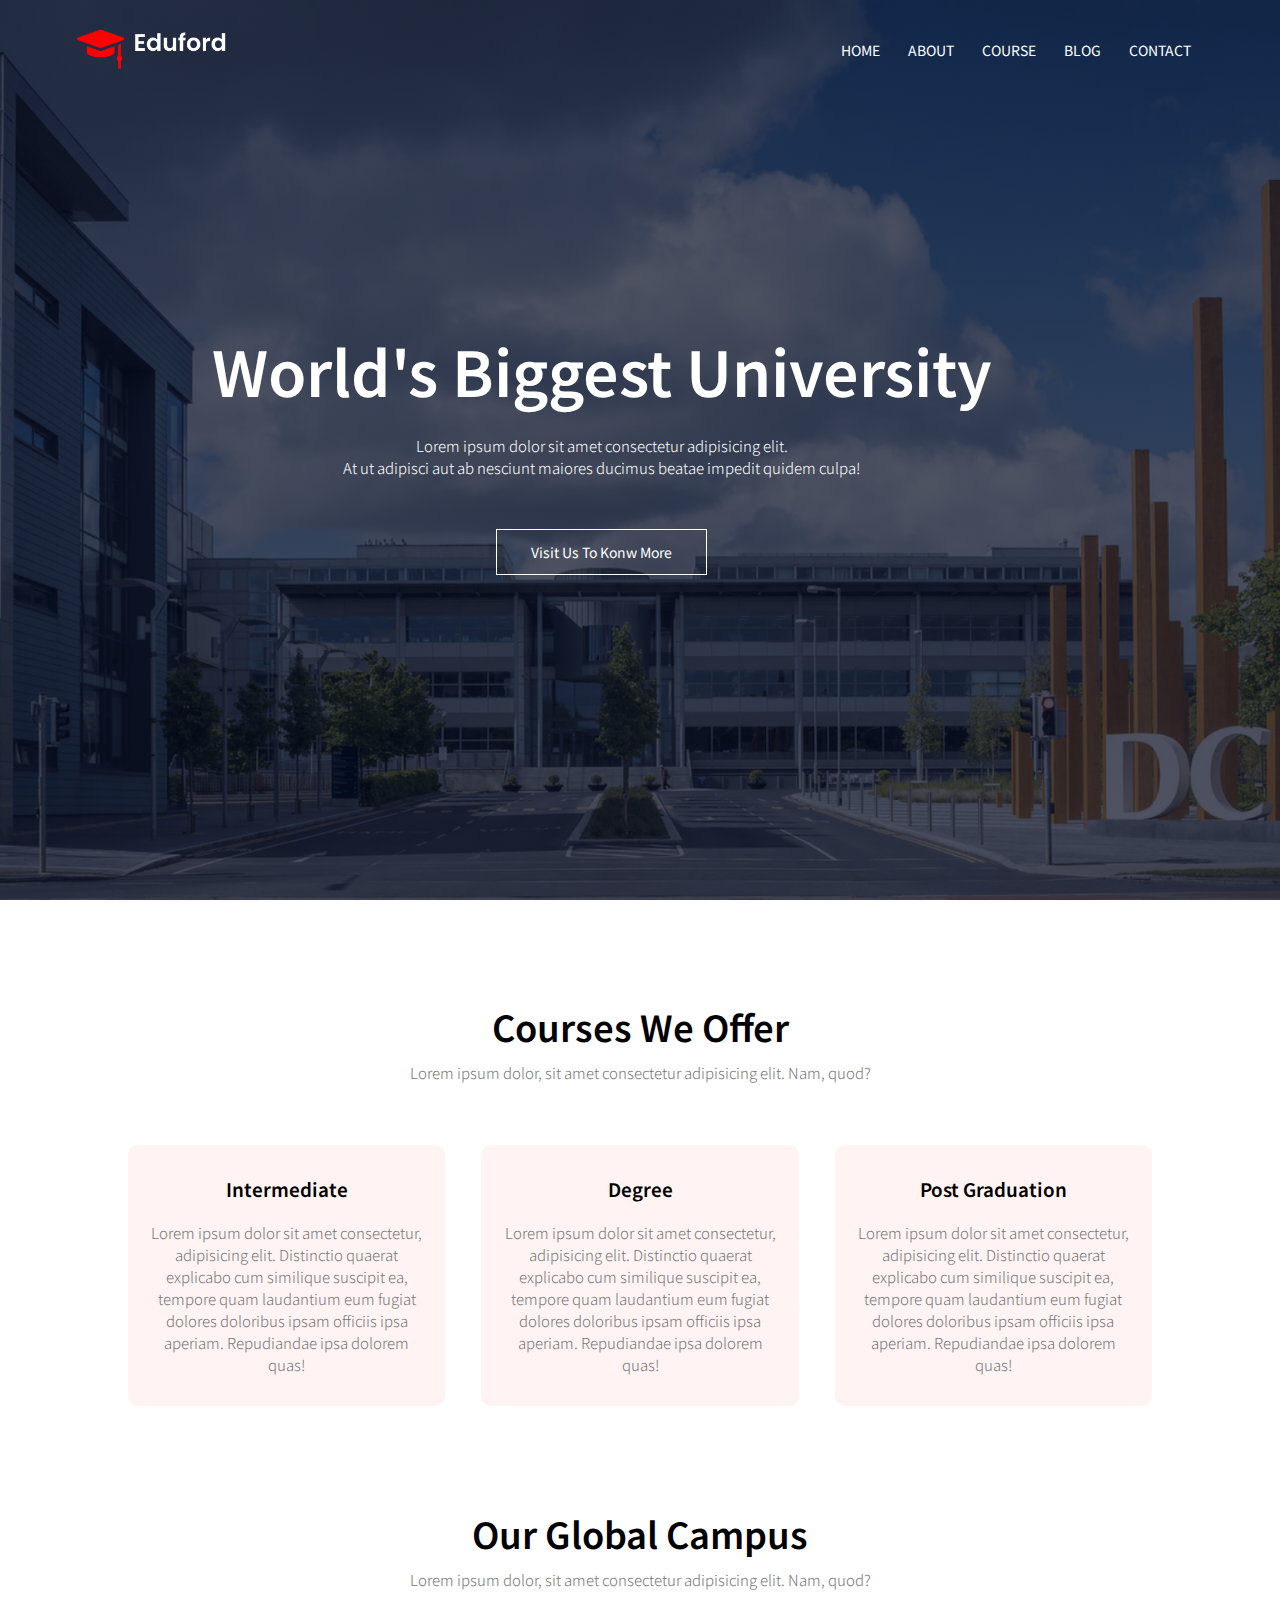
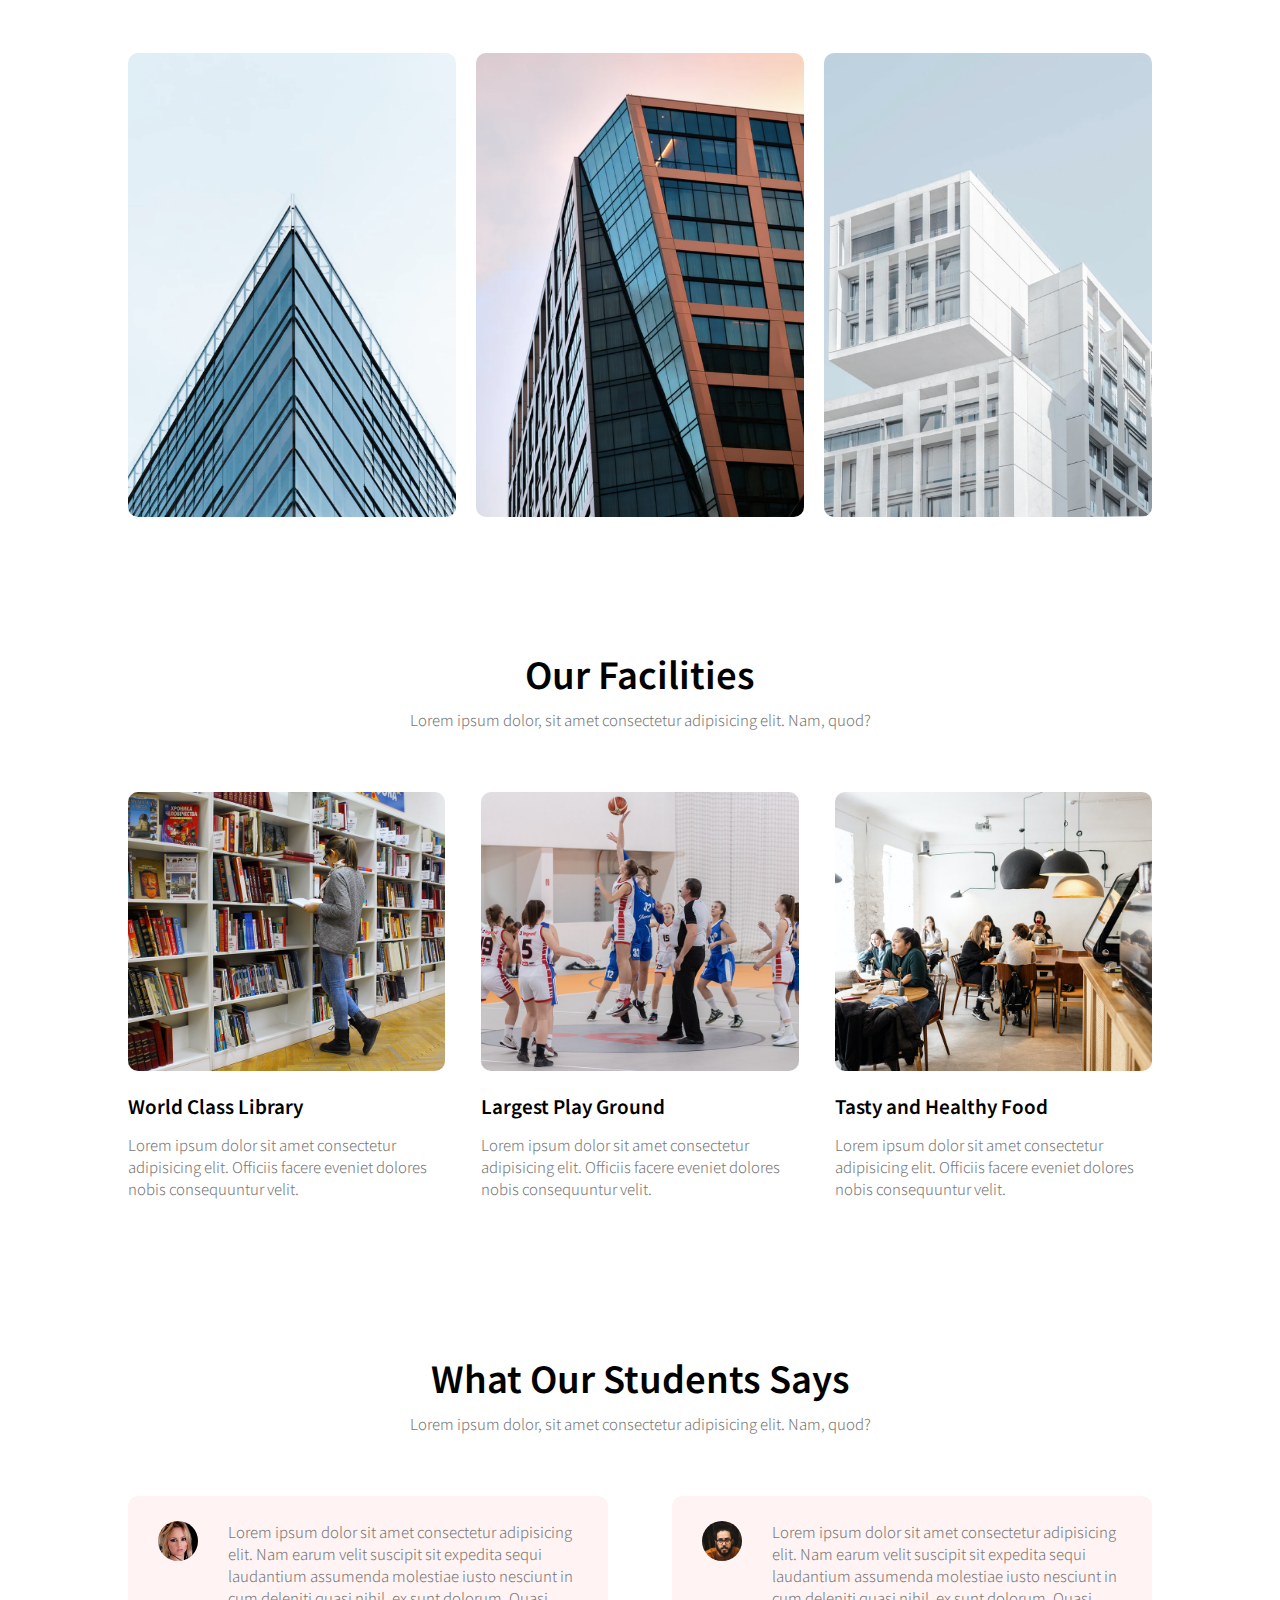
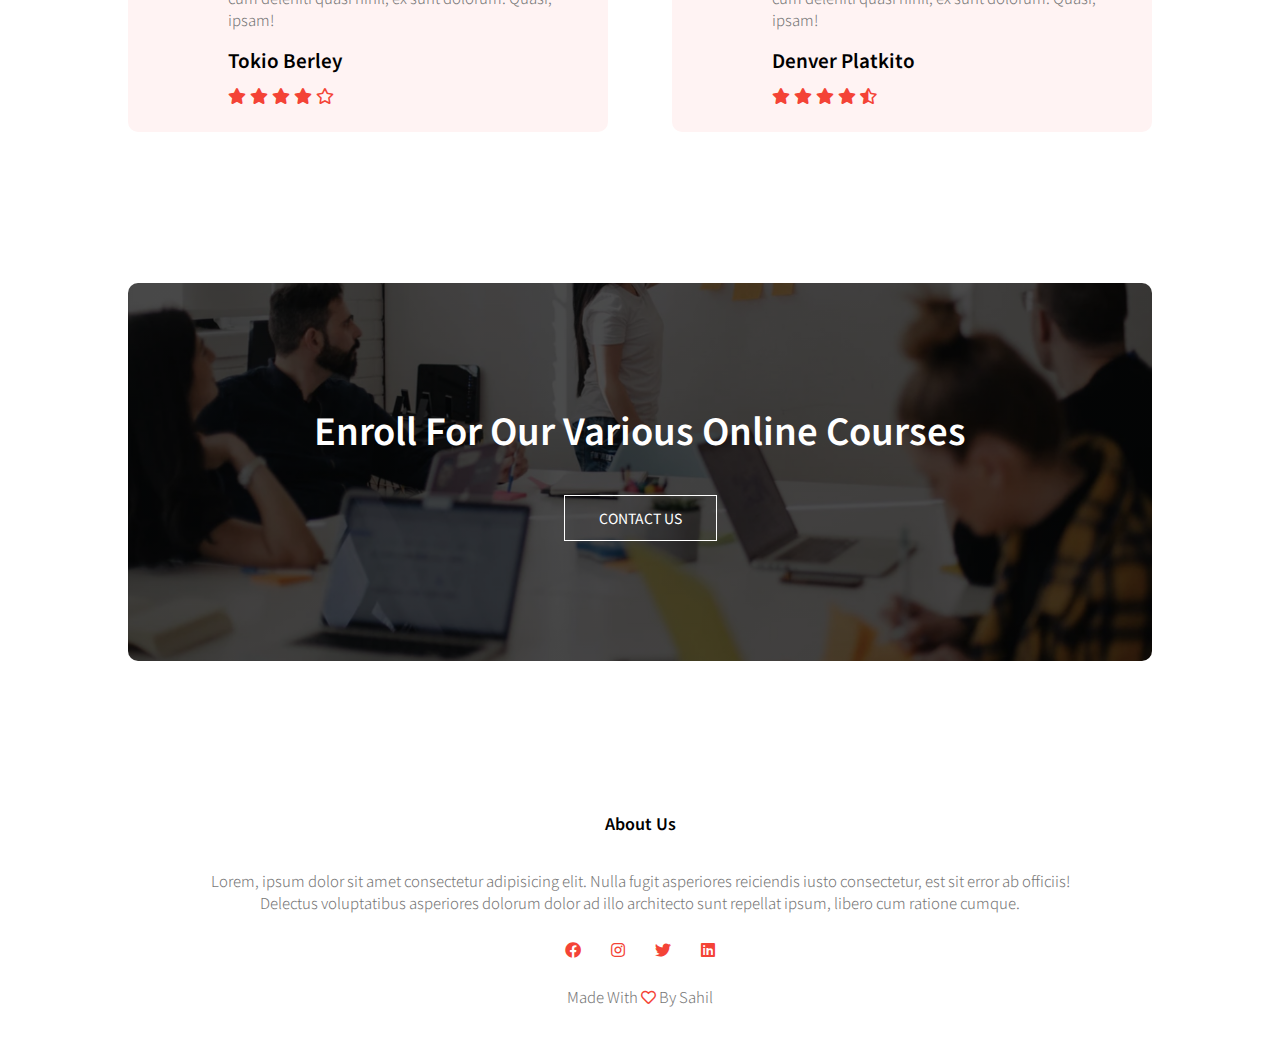
<file: index.html>
<!DOCTYPE html>
<html lang="en">

<head>
    <meta charset="UTF-8">
    <meta http-equiv="X-UA-Compatible" content="IE=edge">
    <meta name="viewport" content="width=device-width, initial-scale=1.0">
    <title>University Website Design</title>
    <link rel="stylesheet" href="style.css">
    <link rel="preconnect" href="https://fonts.gstatic.com">
    <link href="https://fonts.googleapis.com/css2?family=Noto+Sans+JP:wght@300;400;500&display=swap" rel="stylesheet">
    <link rel="stylesheet" href="https://cdnjs.cloudflare.com/ajax/libs/font-awesome/5.15.3/css/all.min.css">
</head>

<body>
    <section class="header">
        <nav>
            <a href="index.html"><img src="images/logo.png"></a>
            <div class="nav-links" id="navlinks">
                <i class="far fa-times-circle" onclick="hidemenu()"></i>
                <ul>
                    <li><a href="index.html">HOME</a></li>
                    <li><a href="about.html">ABOUT</a></li>
                    <li><a href="course.html">COURSE</a></li>
                    <li><a href="blog.html">BLOG</a></li>
                    <li><a href="contact.html">CONTACT</a></li>
                </ul>
            </div>
            <i class="fas fa-bars" onclick="showmenu()"></i>
        </nav>

        <div class="text-box">
            <h1>World's Biggest University</h1>
            <p>Lorem ipsum dolor sit amet consectetur adipisicing elit. <br> At ut adipisci aut ab nesciunt maiores
                ducimus beatae impedit quidem culpa!</p>
            <a href="" class="hero-btn">Visit Us To Konw More</a>
        </div>
    </section>
    <!-- -----Coursse------ -->
    <section class="courses">
        <h1>Courses We Offer</h1>
        <p>Lorem ipsum dolor, sit amet consectetur adipisicing elit. Nam, quod?</p>
        <div class="row">
            <div class="course-col">
                <h3>Intermediate</h3>
                <p>Lorem ipsum dolor sit amet consectetur, adipisicing elit. Distinctio quaerat explicabo cum similique
                    suscipit ea, tempore quam laudantium eum fugiat dolores doloribus ipsam officiis ipsa aperiam.
                    Repudiandae ipsa dolorem quas!</p>
            </div>
            <div class="course-col">
                <h3>Degree</h3>
                <p>Lorem ipsum dolor sit amet consectetur, adipisicing elit. Distinctio quaerat explicabo cum similique
                    suscipit ea, tempore quam laudantium eum fugiat dolores doloribus ipsam officiis ipsa aperiam.
                    Repudiandae ipsa dolorem quas!</p>
            </div>
            <div class="course-col">
                <h3>Post Graduation</h3>
                <p>Lorem ipsum dolor sit amet consectetur, adipisicing elit. Distinctio quaerat explicabo cum similique
                    suscipit ea, tempore quam laudantium eum fugiat dolores doloribus ipsam officiis ipsa aperiam.
                    Repudiandae ipsa dolorem quas!</p>
            </div>
        </div>
    </section>

    <!-- ----Campus------- -->
    <section class="campus">
        <h1>Our Global Campus</h1>
        <p>Lorem ipsum dolor, sit amet consectetur adipisicing elit. Nam, quod?</p>
        <div class="row">
            <div class="campus-col">
                <img src="images/london.png">
                <div class="layer">
                    <h3>LONDON</h3>
                </div>
            </div>
            <div class="campus-col">
                <img src="images/newyork.png">
                <div class="layer">
                    <h3>NEWYORK</h3>
                </div>
            </div>
            <div class="campus-col">
                <img src="images/washington.png">
                <div class="layer">
                    <h3>WASHINGTON</h3>
                </div>
            </div>
        </div>
    </section>

    <!-- ------facilities----- -->
    <section class="facilities">
        <h1>Our Facilities</h1>
        <p>Lorem ipsum dolor, sit amet consectetur adipisicing elit. Nam, quod?</p>
        <div class="row">
            <div class="facilities-col">
                <img src="images/library.png" alt="">
                <h3>World Class Library</h3>
                <p>Lorem ipsum dolor sit amet consectetur adipisicing elit. Officiis facere eveniet dolores nobis
                    consequuntur velit.</p>
            </div>
            <div class="facilities-col">
                <img src="images/basketball.png" alt="">
                <h3>Largest Play Ground</h3>
                <p>Lorem ipsum dolor sit amet consectetur adipisicing elit. Officiis facere eveniet dolores nobis
                    consequuntur velit.</p>
            </div>
            <div class="facilities-col">
                <img src="images/cafeteria.png" alt="">
                <h3>Tasty and Healthy Food</h3>
                <p>Lorem ipsum dolor sit amet consectetur adipisicing elit. Officiis facere eveniet dolores nobis
                    consequuntur velit.</p>
            </div>
        </div>
    </section>

    <!-- ----testimonials---- -->
    <section class="testimonials">
        <h1>What Our Students Says</h1>
        <p>Lorem ipsum dolor, sit amet consectetur adipisicing elit. Nam, quod?</p>
        <div class="row">
            <div class="testimonial-col">
                <img src="images/user1.jpg">
                <div>
                    <p>Lorem ipsum dolor sit amet consectetur adipisicing elit. Nam earum velit suscipit sit expedita
                        sequi laudantium assumenda molestiae iusto nesciunt in cum deleniti quasi nihil, ex sunt
                        dolorum. Quasi, ipsam!</p>
                    <h3>Tokio Berley</h3>
                    <i class="fas fa-star"></i>
                    <i class="fas fa-star"></i>
                    <i class="fas fa-star"></i>
                    <i class="fas fa-star"></i>
                    <i class="far fa-star"></i>
                </div>
            </div>
            <div class="testimonial-col">
                <img src="images/user2.jpg">
                <div>
                    <p>Lorem ipsum dolor sit amet consectetur adipisicing elit. Nam earum velit suscipit sit expedita
                        sequi laudantium assumenda molestiae iusto nesciunt in cum deleniti quasi nihil, ex sunt
                        dolorum. Quasi, ipsam!</p>
                    <h3>Denver Platkito</h3>
                    <i class="fas fa-star"></i>
                    <i class="fas fa-star"></i>
                    <i class="fas fa-star"></i>
                    <i class="fas fa-star"></i>
                    <i class="fas fa-star-half-alt"></i>
                </div>
            </div>
        </div>
    </section>

    <!-- -----Call To Action------ -->

    <section class="cta">
        <h1>Enroll For Our Various Online Courses</h1>
        <a href="" class="hero-btn">CONTACT US</a>
    </section>

    <!-- -----Footer----- -->

    <section class="footer">
        <h4>About Us</h4>
        <p>Lorem, ipsum dolor sit amet consectetur adipisicing elit. Nulla fugit asperiores reiciendis iusto
            consectetur, est sit error ab officiis! <br> Delectus voluptatibus asperiores dolorum dolor ad illo
            architecto sunt repellat ipsum, libero cum ratione cumque.</p>
        <div class="icons">
            <i class="fab fa-facebook"></i>
            <i class="fab fa-instagram"></i>
            <i class="fab fa-twitter"></i>
            <i class="fab fa-linkedin"></i>
        </div>
        <p>Made With  <i class="far fa-heart"></i>  By Sahil</p>

    </section>










    <!-- ----- Java Script------ -->
    <script>
        var navlinks = document.getElementById("navlinks");
        function showmenu() {
            navlinks.style.right = "0"
        }
        function hidemenu() {
            navlinks.style.right = "-400px"
        }

    </script>
</body>

</html>
</file>
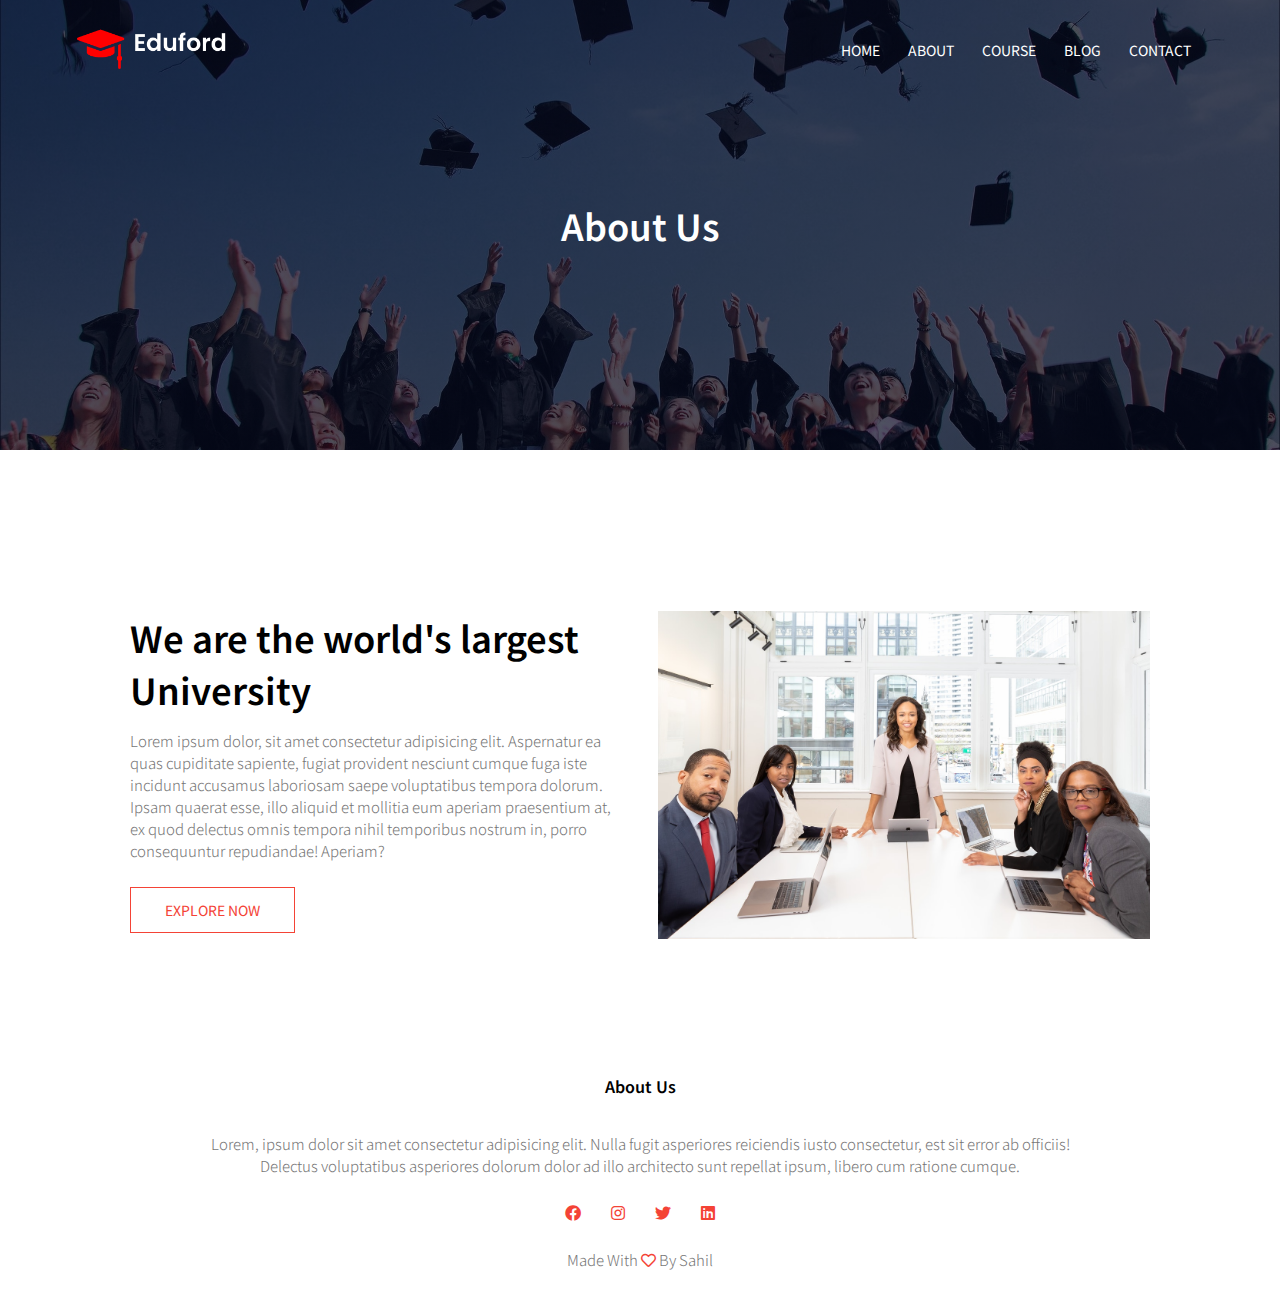
<file: about.html>
<!DOCTYPE html>
<html lang="en">

<head>
    <meta charset="UTF-8">
    <meta http-equiv="X-UA-Compatible" content="IE=edge">
    <meta name="viewport" content="width=device-width, initial-scale=1.0">
    <title>University Website Design</title>
    <link rel="stylesheet" href="style.css">
    <link rel="preconnect" href="https://fonts.gstatic.com">
    <link href="https://fonts.googleapis.com/css2?family=Noto+Sans+JP:wght@300;400;500&display=swap" rel="stylesheet">
    <link rel="stylesheet" href="https://cdnjs.cloudflare.com/ajax/libs/font-awesome/5.15.3/css/all.min.css">
</head>

<body>
    <section class="sub-header">
        <nav>
            <a href="index.html"><img src="images/logo.png"></a>
            <div class="nav-links" id="navlinks">
                <i class="far fa-times-circle" onclick="hidemenu()"></i>
                <ul>
                    <li><a href="index.html">HOME</a></li>
                    <li><a href="about.html">ABOUT</a></li>
                    <li><a href="course.html">COURSE</a></li>
                    <li><a href="blog.html">BLOG</a></li>
                    <li><a href="contact.html">CONTACT</a></li>
                </ul>
            </div>
            <i class="fas fa-bars" onclick="showmenu()"></i>
        </nav>
        <h1>About Us</h1>
       
    </section>
    <!-- ------about us content------ -->

    <section class="about-us">
        <div class="row">
            <div class="about-col">
                <h1>We are the world's largest University</h1>
                <p>Lorem ipsum dolor, sit amet consectetur adipisicing elit. Aspernatur ea quas cupiditate sapiente, fugiat provident nesciunt cumque fuga iste incidunt accusamus laboriosam saepe voluptatibus tempora dolorum. Ipsam quaerat esse, illo aliquid et mollitia eum aperiam praesentium at, ex quod delectus omnis tempora nihil temporibus nostrum in, porro consequuntur repudiandae! Aperiam?</p>
                <a href="" class="hero-btn red-btn">EXPLORE NOW</a>
            </div>
            <div class="about-col">
                <img src="images/about.jpg">
            </div>
        </div>



    </section>


    <!-- -----Footer----- -->

    <section class="footer">
        <h4>About Us</h4>
        <p>Lorem, ipsum dolor sit amet consectetur adipisicing elit. Nulla fugit asperiores reiciendis iusto
            consectetur, est sit error ab officiis! <br> Delectus voluptatibus asperiores dolorum dolor ad illo
            architecto sunt repellat ipsum, libero cum ratione cumque.</p>
        <div class="icons">
            <i class="fab fa-facebook"></i>
            <i class="fab fa-instagram"></i>
            <i class="fab fa-twitter"></i>
            <i class="fab fa-linkedin"></i>
        </div>
        <p>Made With  <i class="far fa-heart"></i>  By Sahil</p>

    </section>










    <!-- ----- Java Script------ -->
    <script>
        var navlinks = document.getElementById("navlinks");
        function showmenu() {
            navlinks.style.right = "0"
        }
        function hidemenu() {
            navlinks.style.right = "-400px"
        }

    </script>
</body>

</html>
</file>
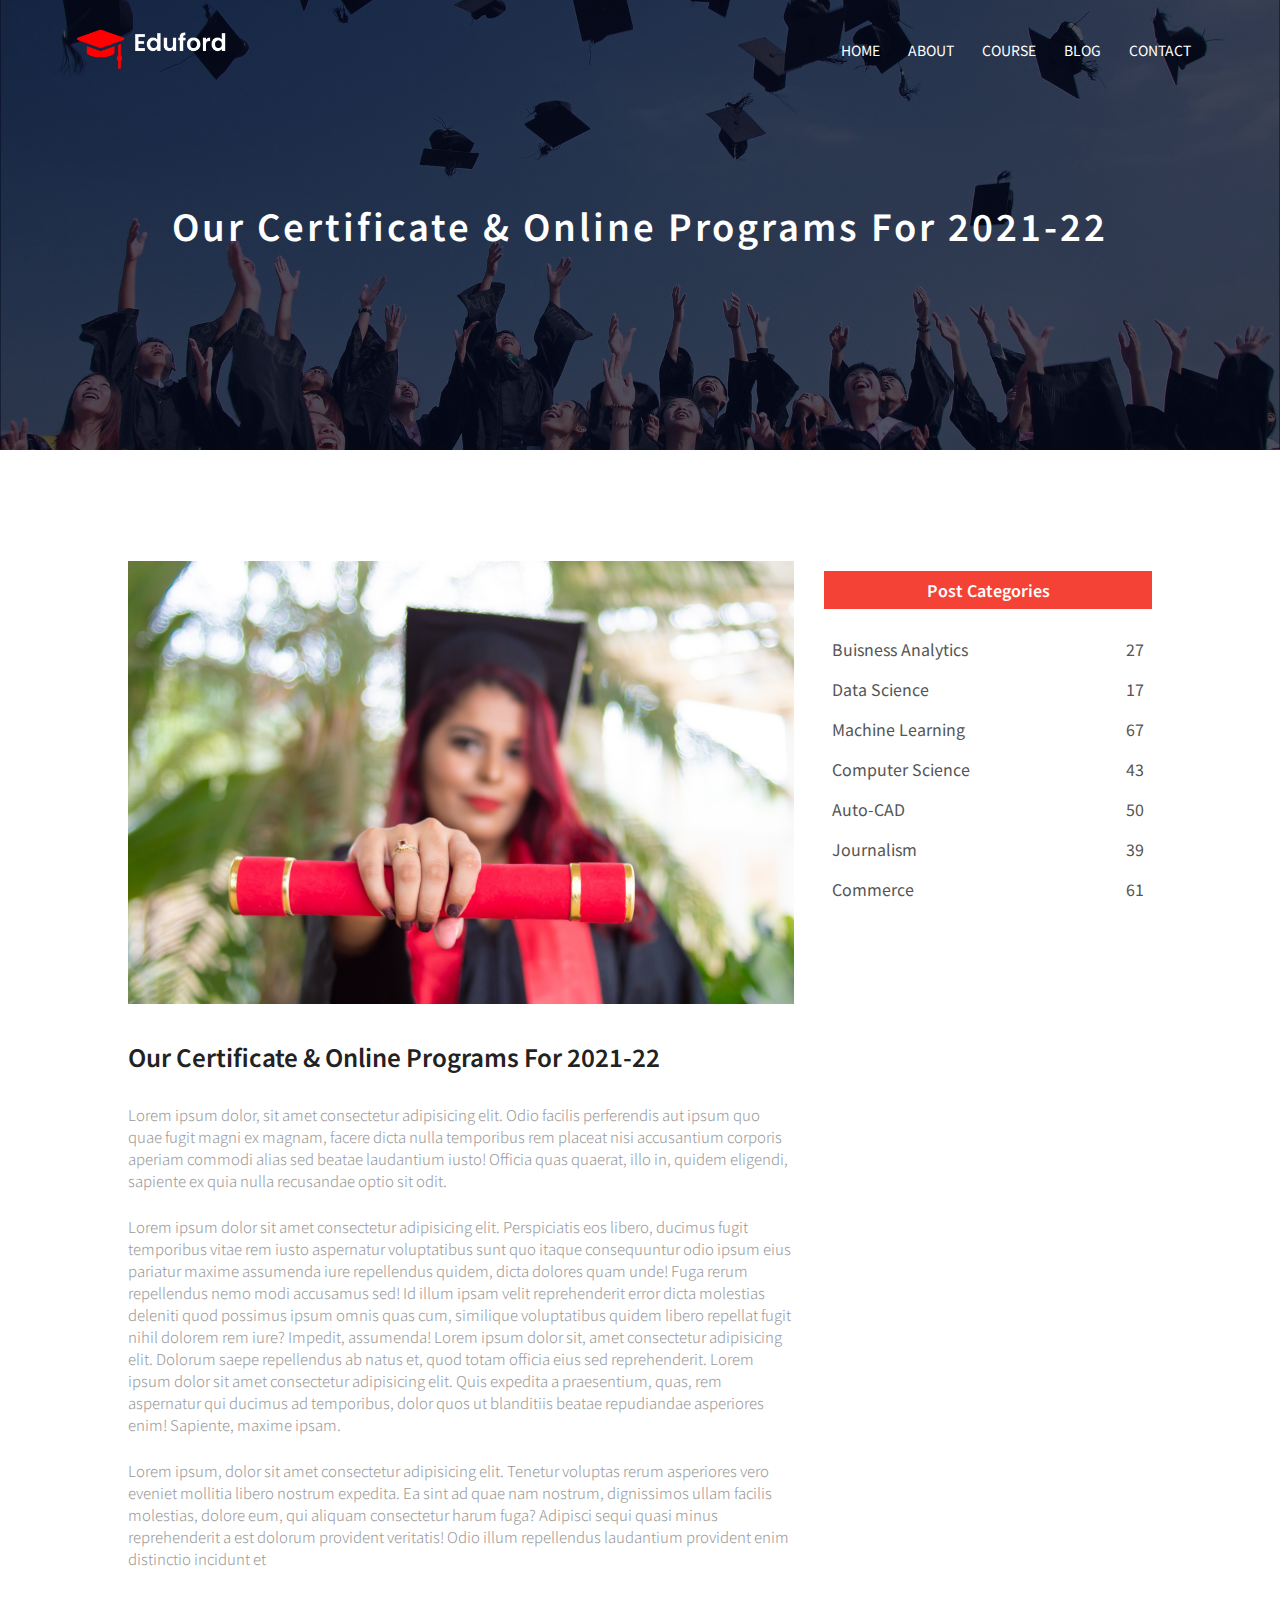
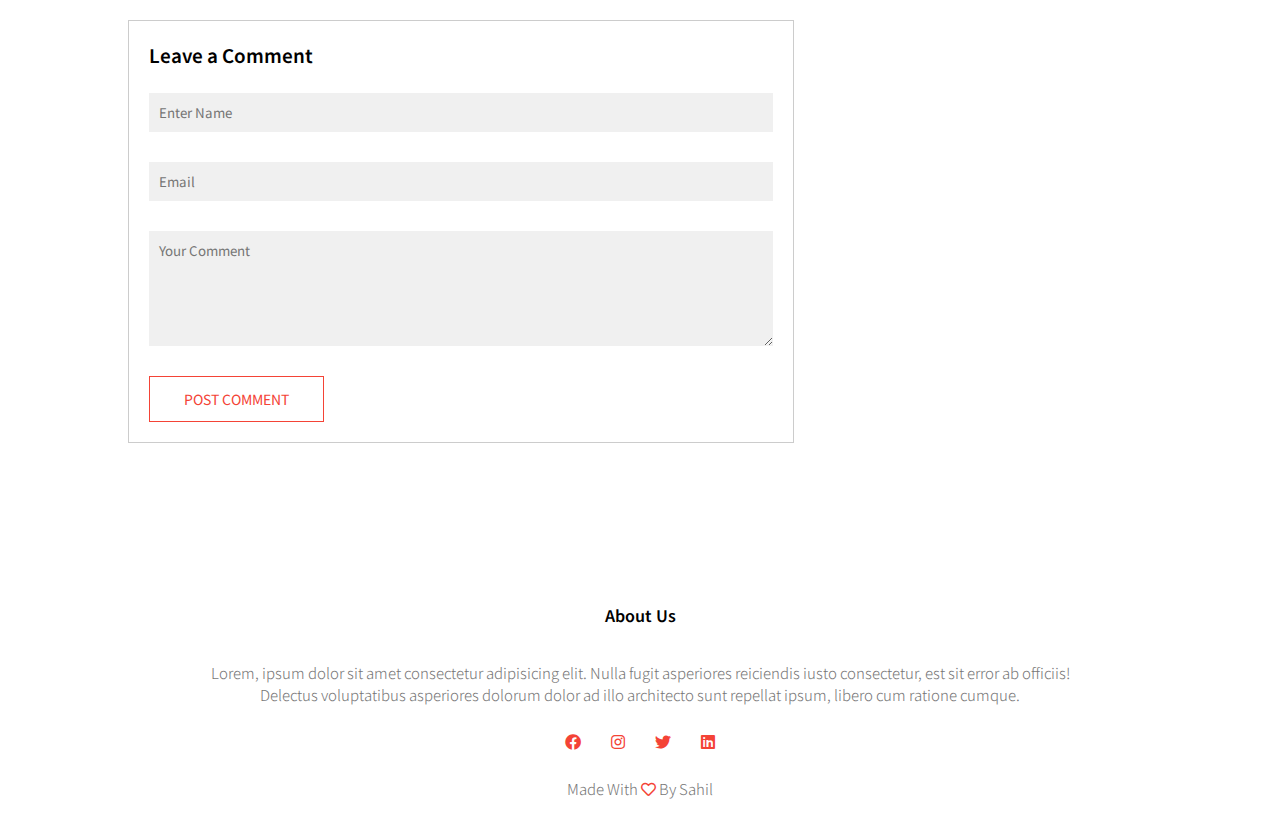
<file: blog.html>
<!DOCTYPE html>
<html lang="en">

<head>
    <meta charset="UTF-8">
    <meta http-equiv="X-UA-Compatible" content="IE=edge">
    <meta name="viewport" content="width=device-width, initial-scale=1.0">
    <title>University Website Design</title>
    <link rel="stylesheet" href="style.css">
    <link rel="preconnect" href="https://fonts.gstatic.com">
    <link href="https://fonts.googleapis.com/css2?family=Noto+Sans+JP:wght@300;400;500&display=swap" rel="stylesheet">
    <link rel="stylesheet" href="https://cdnjs.cloudflare.com/ajax/libs/font-awesome/5.15.3/css/all.min.css">
</head>

<body>
    <section class="sub-header">
        <nav>
            <a href="index.html"><img src="images/logo.png"></a>
            <div class="nav-links" id="navlinks">
                <i class="far fa-times-circle" onclick="hidemenu()"></i>
                <ul>
                    <li><a href="index.html">HOME</a></li>
                    <li><a href="about.html">ABOUT</a></li>
                    <li><a href="course.html">COURSE</a></li>
                    <li><a href="blog.html">BLOG</a></li>
                    <li><a href="contact.html">CONTACT</a></li>
                </ul>
            </div>
            <i class="fas fa-bars" onclick="showmenu()"></i>
        </nav>
        <h1 class="mine">Our Certificate & Online Programs For 2021-22</h1>
    </section>
    
<!-- ----blog page content------ -->
<section class="blog-content">
    <div class="row">
        <div class="blog-left">
            <img src="images/certificate.jpg" alt="">
            <h2>Our Certificate & Online Programs For 2021-22</h2>
            <p>Lorem ipsum dolor, sit amet consectetur adipisicing elit. Odio facilis perferendis aut ipsum quo quae fugit magni ex magnam, facere dicta nulla temporibus rem placeat nisi accusantium corporis aperiam commodi alias sed beatae laudantium iusto! Officia quas quaerat, illo in, quidem eligendi, sapiente ex quia nulla recusandae optio sit odit.</p>
            <br>
            <p>Lorem ipsum dolor sit amet consectetur adipisicing elit. Perspiciatis eos libero, ducimus fugit temporibus vitae rem iusto aspernatur voluptatibus sunt quo itaque consequuntur odio ipsum eius pariatur maxime assumenda iure repellendus quidem, dicta dolores quam unde! Fuga rerum repellendus nemo modi accusamus sed! Id illum ipsam velit reprehenderit error dicta molestias deleniti quod possimus ipsum omnis quas cum, similique voluptatibus quidem libero repellat fugit nihil dolorem rem iure? Impedit, assumenda! Lorem ipsum dolor sit, amet consectetur adipisicing elit. Dolorum saepe repellendus ab natus et, quod totam officia eius sed reprehenderit. Lorem ipsum dolor sit amet consectetur adipisicing elit. Quis expedita a praesentium, quas, rem aspernatur qui ducimus ad temporibus, dolor quos ut blanditiis beatae repudiandae asperiores enim! Sapiente, maxime ipsam.
            </p>
            <br>
            <p>Lorem ipsum, dolor sit amet consectetur adipisicing elit. Tenetur voluptas rerum asperiores vero eveniet mollitia libero nostrum expedita. Ea sint ad quae nam nostrum, dignissimos ullam facilis molestias, dolore eum, qui aliquam consectetur harum fuga? Adipisci sequi quasi minus reprehenderit a est dolorum provident veritatis! Odio illum repellendus laudantium provident enim distinctio incidunt et </p>

            <div class="comment-box">

                <h3>Leave a Comment</h3>
                <form class="comment-form">
                    <input type="text" placeholder="Enter Name">
                    <input type="email" placeholder="Email">
                    <textarea rows="5" placeholder="Your Comment"></textarea>
                    <button type="submit" class="hero-btn red-btn">POST COMMENT</button>
                </form>
            </div>




        </div>
        <div class="blog-right">
            <h3>Post Categories</h3>
            <div>
                <span>Buisness Analytics</span>
                <span>27</span>
            </div>
            <div>
                <span>Data Science</span>
                <span>17</span>
            </div>
            <div>
                <span>Machine Learning</span>
                <span>67</span>
            </div>
            <div>
                <span>Computer Science</span>
                <span>43</span>
            </div>
            <div>
                <span>Auto-CAD</span>
                <span>50</span>
            </div>
            <div>
                <span>Journalism</span>
                <span>39</span>
            </div>
            <div>
                <span>Commerce</span>
                <span>61</span>
            </div>
        </div>
    </div>
</section>


    <!-- -----Footer----- -->

    <section class="footer">
        <h4>About Us</h4>
        <p>Lorem, ipsum dolor sit amet consectetur adipisicing elit. Nulla fugit asperiores reiciendis iusto
            consectetur, est sit error ab officiis! <br> Delectus voluptatibus asperiores dolorum dolor ad illo
            architecto sunt repellat ipsum, libero cum ratione cumque.</p>
        <div class="icons">
            <i class="fab fa-facebook"></i>
            <i class="fab fa-instagram"></i>
            <i class="fab fa-twitter"></i>
            <i class="fab fa-linkedin"></i>
        </div>
        <p>Made With  <i class="far fa-heart"></i>  By Sahil</p>

    </section>










    <!-- ----- Java Script------ -->
    <script>
        var navlinks = document.getElementById("navlinks");
        function showmenu() {
            navlinks.style.right = "0"
        }
        function hidemenu() {
            navlinks.style.right = "-400px"
        }

    </script>
</body>

</html>
</file>
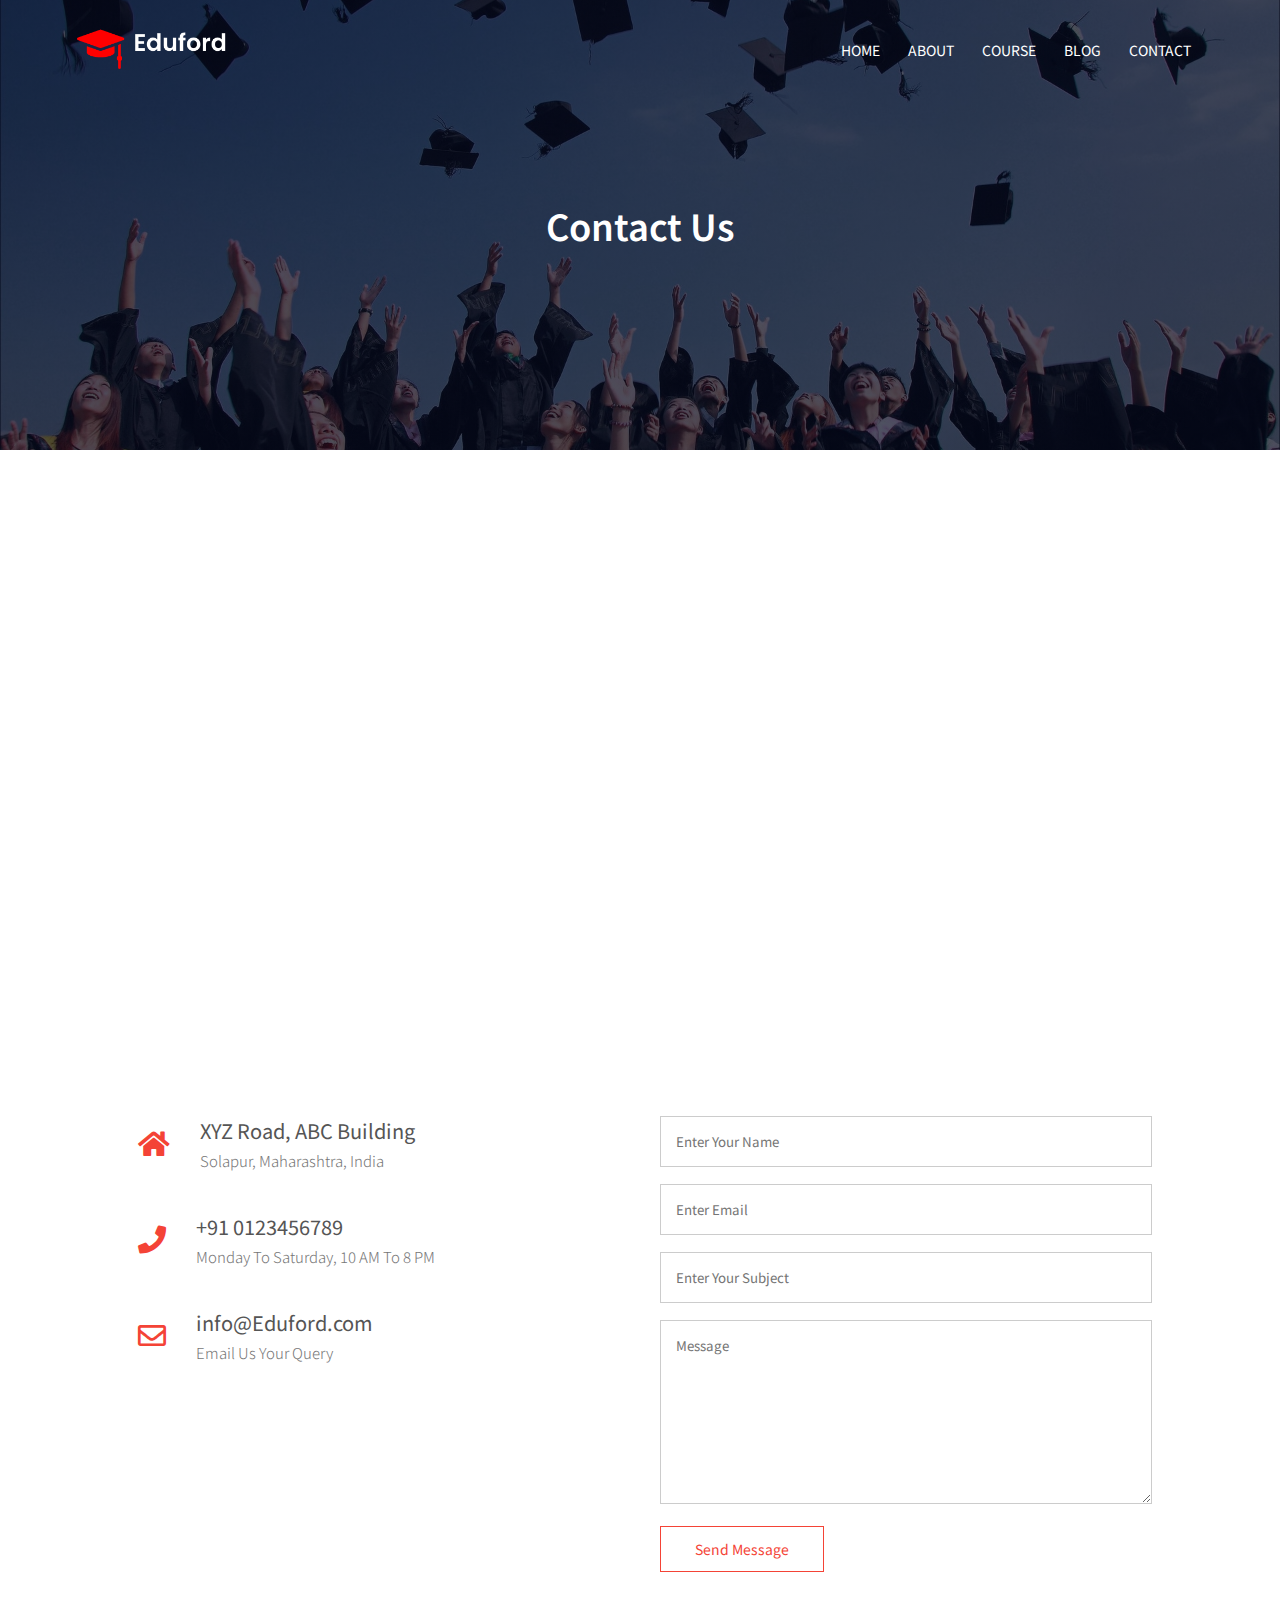
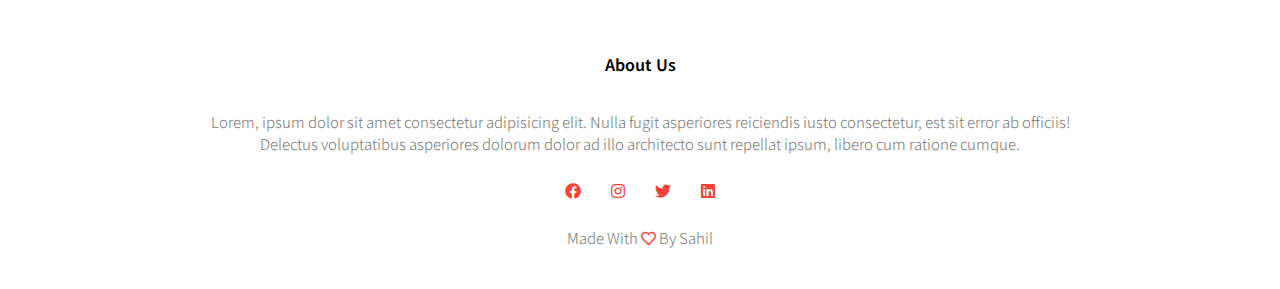
<file: contact.html>
<!DOCTYPE html>
<html lang="en">

<head>
    <meta charset="UTF-8">
    <meta http-equiv="X-UA-Compatible" content="IE=edge">
    <meta name="viewport" content="width=device-width, initial-scale=1.0">
    <title>University Website Design</title>
    <link rel="stylesheet" href="style.css">
    <link rel="preconnect" href="https://fonts.gstatic.com">
    <link href="https://fonts.googleapis.com/css2?family=Noto+Sans+JP:wght@300;400;500&display=swap" rel="stylesheet">
    <link rel="stylesheet" href="https://cdnjs.cloudflare.com/ajax/libs/font-awesome/5.15.3/css/all.min.css">
</head>

<body>
    <section class="sub-header">
        <nav>
            <a href="index.html"><img src="images/logo.png"></a>
            <div class="nav-links" id="navlinks">
                <i class="far fa-times-circle" onclick="hidemenu()"></i>
                <ul>
                    <li><a href="index.html">HOME</a></li>
                    <li><a href="about.html">ABOUT</a></li>
                    <li><a href="course.html">COURSE</a></li>
                    <li><a href="blog.html">BLOG</a></li>
                    <li><a href="contact.html">CONTACT</a></li>
                </ul>
            </div>
            <i class="fas fa-bars" onclick="showmenu()"></i>
        </nav>
        <h1>Contact Us</h1>
       
    </section>
   
    <!-- ----contact us page------- -->
    <section class="location">
        <iframe src="https://www.google.com/maps/embed?pb=!1m18!1m12!1m3!1d121656.25373231898!2d75.84857628465052!3d17.661620501252532!2m3!1f0!2f0!3f0!3m2!1i1024!2i768!4f13.1!3m3!1m2!1s0x3bc5d082b54ac5d5%3A0x3c719de6c83710d0!2sSolapur%2C%20Maharashtra!5e0!3m2!1sen!2sin!4v1622526689108!5m2!1sen!2sin" width="600" height="450" style="border:0;" allowfullscreen="" loading="lazy"></iframe>

    </section>

    <section class="contact-us">
        <div class="row">
            <div class="contact-col">
                <div>
                    <i class="fas fa-home"></i>
                    <span>
                        <h5>XYZ Road, ABC Building</h5>
                        <p>Solapur, Maharashtra, India</p>
                    </span>
                </div>
                <div>
                    <i class="fas fa-phone"></i>
                    <span>
                        <h5>+91 0123456789</h5>
                        <p>Monday To Saturday, 10 AM To 8 PM</p>
                    </span>
                </div>
                <div>
                    <i class="far fa-envelope"></i>
                    <span>
                        <h5>info@Eduford.com</h5>
                        <p>Email Us Your Query</p>
                    </span>
                </div>
            </div>

            <div class="contact-col">
                <form action="form-handler.php" method="POST">
                    <input type="text" name="name" placeholder="Enter Your Name" required>
                    <input type="email" name="email" placeholder="Enter Email" required>
                    <input type="text"  name="subject" placeholder="Enter Your Subject" required>
                    <textarea  rows="8" name="message" placeholder="Message"  required></textarea>
                    <button type="submit" class="hero-btn red-btn">Send Message</button>
                </form>




            </div>
        </div>
    </section>



    <!-- -----Footer----- -->

    <section class="footer">
        <h4>About Us</h4>
        <p>Lorem, ipsum dolor sit amet consectetur adipisicing elit. Nulla fugit asperiores reiciendis iusto
            consectetur, est sit error ab officiis! <br> Delectus voluptatibus asperiores dolorum dolor ad illo
            architecto sunt repellat ipsum, libero cum ratione cumque.</p>
        <div class="icons">
            <i class="fab fa-facebook"></i>
            <i class="fab fa-instagram"></i>
            <i class="fab fa-twitter"></i>
            <i class="fab fa-linkedin"></i>
        </div>
        <p>Made With  <i class="far fa-heart"></i>  By Sahil</p>

    </section>










    <!-- ----- Java Script------ -->
    <script>
        var navlinks = document.getElementById("navlinks");
        function showmenu() {
            navlinks.style.right = "0"
        }
        function hidemenu() {
            navlinks.style.right = "-400px"
        }

    </script>
</body>

</html>
</file>
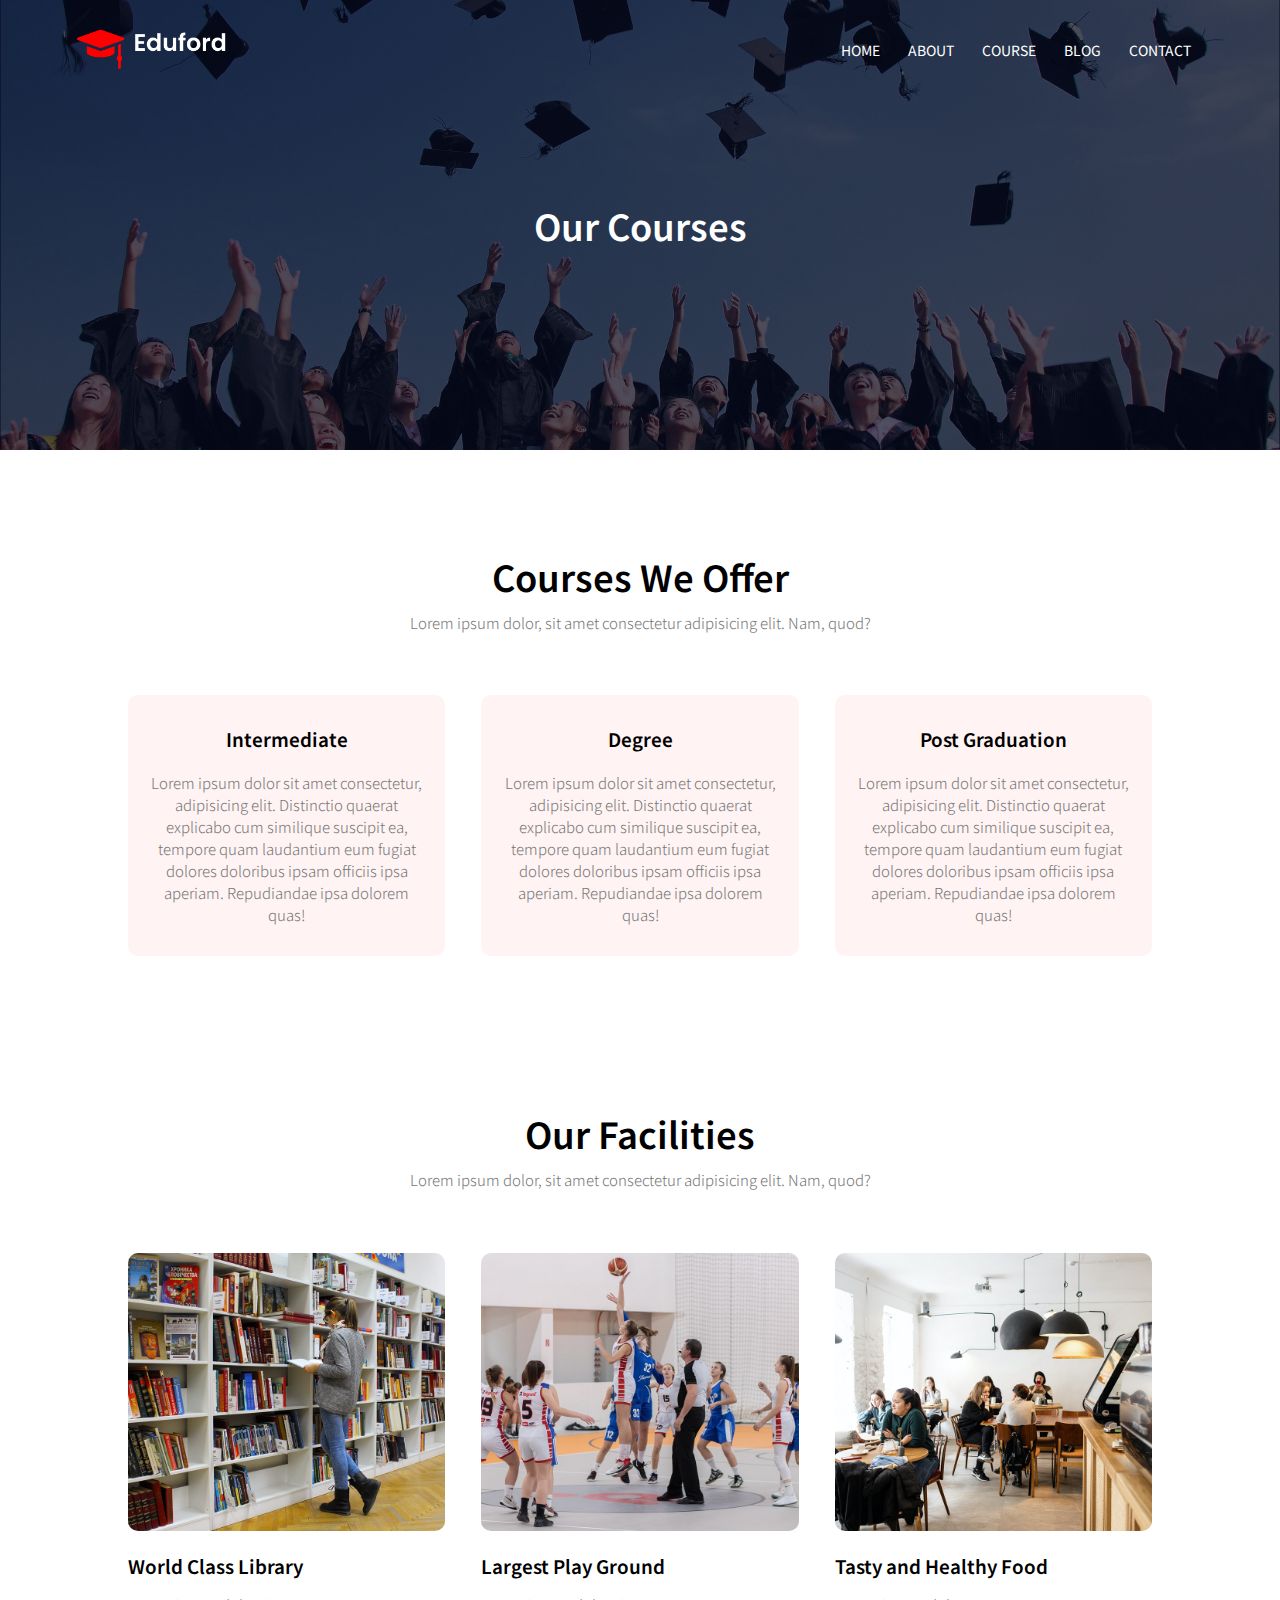
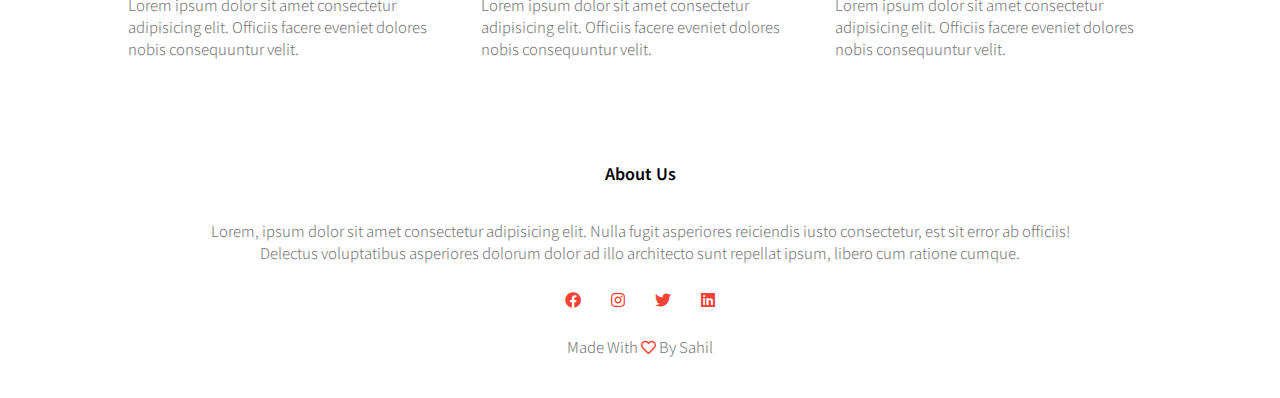
<file: course.html>
<!DOCTYPE html>
<html lang="en">

<head>
    <meta charset="UTF-8">
    <meta http-equiv="X-UA-Compatible" content="IE=edge">
    <meta name="viewport" content="width=device-width, initial-scale=1.0">
    <title>University Website Design</title>
    <link rel="stylesheet" href="style.css">
    <link rel="preconnect" href="https://fonts.gstatic.com">
    <link href="https://fonts.googleapis.com/css2?family=Noto+Sans+JP:wght@300;400;500&display=swap" rel="stylesheet">
    <link rel="stylesheet" href="https://cdnjs.cloudflare.com/ajax/libs/font-awesome/5.15.3/css/all.min.css">
</head>

<body>
    <section class="sub-header">
        <nav>
            <a href="index.html"><img src="images/logo.png"></a>
            <div class="nav-links" id="navlinks">
                <i class="far fa-times-circle" onclick="hidemenu()"></i>
                <ul>
                    <li><a href="index.html">HOME</a></li>
                    <li><a href="about.html">ABOUT</a></li>
                    <li><a href="course.html">COURSE</a></li>
                    <li><a href="blog.html">BLOG</a></li>
                    <li><a href="contact.html">CONTACT</a></li>
                </ul>
            </div>
            <i class="fas fa-bars" onclick="showmenu()"></i>
        </nav>
        <h1>Our Courses</h1>
    </section>
    <!-- -------course------- -->
    <section class="courses">
        <h1>Courses We Offer</h1>
        <p>Lorem ipsum dolor, sit amet consectetur adipisicing elit. Nam, quod?</p>
        <div class="row">
            <div class="course-col">
                <h3>Intermediate</h3>
                <p>Lorem ipsum dolor sit amet consectetur, adipisicing elit. Distinctio quaerat explicabo cum similique
                    suscipit ea, tempore quam laudantium eum fugiat dolores doloribus ipsam officiis ipsa aperiam.
                    Repudiandae ipsa dolorem quas!</p>
            </div>
            <div class="course-col">
                <h3>Degree</h3>
                <p>Lorem ipsum dolor sit amet consectetur, adipisicing elit. Distinctio quaerat explicabo cum similique
                    suscipit ea, tempore quam laudantium eum fugiat dolores doloribus ipsam officiis ipsa aperiam.
                    Repudiandae ipsa dolorem quas!</p>
            </div>
            <div class="course-col">
                <h3>Post Graduation</h3>
                <p>Lorem ipsum dolor sit amet consectetur, adipisicing elit. Distinctio quaerat explicabo cum similique
                    suscipit ea, tempore quam laudantium eum fugiat dolores doloribus ipsam officiis ipsa aperiam.
                    Repudiandae ipsa dolorem quas!</p>
            </div>
        </div>
    </section>

<!-- -------facilities-------- -->
<section class="facilities">
        <h1>Our Facilities</h1>
        <p>Lorem ipsum dolor, sit amet consectetur adipisicing elit. Nam, quod?</p>
        <div class="row">
            <div class="facilities-col">
                <img src="images/library.png" alt="">
                <h3>World Class Library</h3>
                <p>Lorem ipsum dolor sit amet consectetur adipisicing elit. Officiis facere eveniet dolores nobis
                    consequuntur velit.</p>
            </div>
            <div class="facilities-col">
                <img src="images/basketball.png" alt="">
                <h3>Largest Play Ground</h3>
                <p>Lorem ipsum dolor sit amet consectetur adipisicing elit. Officiis facere eveniet dolores nobis
                    consequuntur velit.</p>
            </div>
            <div class="facilities-col">
                <img src="images/cafeteria.png" alt="">
                <h3>Tasty and Healthy Food</h3>
                <p>Lorem ipsum dolor sit amet consectetur adipisicing elit. Officiis facere eveniet dolores nobis
                    consequuntur velit.</p>
            </div>
        </div>
    </section>

    <!-- -----Footer----- -->

    <section class="footer">
        <h4>About Us</h4>
        <p>Lorem, ipsum dolor sit amet consectetur adipisicing elit. Nulla fugit asperiores reiciendis iusto
            consectetur, est sit error ab officiis! <br> Delectus voluptatibus asperiores dolorum dolor ad illo
            architecto sunt repellat ipsum, libero cum ratione cumque.</p>
        <div class="icons">
            <i class="fab fa-facebook"></i>
            <i class="fab fa-instagram"></i>
            <i class="fab fa-twitter"></i>
            <i class="fab fa-linkedin"></i>
        </div>
        <p>Made With  <i class="far fa-heart"></i>  By Sahil</p>

    </section>










    <!-- ----- Java Script------ -->
    <script>
        var navlinks = document.getElementById("navlinks");
        function showmenu() {
            navlinks.style.right = "0"
        }
        function hidemenu() {
            navlinks.style.right = "-400px"
        }

    </script>
</body>

</html>
</file>
<file: style.css>
*{
    font-family: 'Noto Sans JP', sans-serif;
    margin: 0px;
    padding: 0px;
}
.header{
    background-image: linear-gradient(rgba(4,9,30,0.7),rgba(4,9,30,0.7)),url(images/banner.png);
    width: 100%;
    min-height: 100vh;
    background-position: center;
    background-size: cover;
    position: relative;
}
nav{
    display: flex;
    padding: 2% 6%;
    justify-content: space-between;
    align-items: center;
}
nav img{
    width: 150px;
}
.nav-links{
    flex: 1;
    text-align: right;
}
.nav-links ul li{
    list-style: none;
    display: inline-block;
    padding: 8px 12px;
    position: relative;
}
.nav-links ul li a{
    color: white;
    text-decoration: none;
    font-size: 14px;
    font-family: 'Noto Sans JP', sans-serif;
}
.nav-links ul li::after{
    content: '';
    width: 0%;
    height: 2px;
    background: #f44336;
    display: block;
    margin: auto;
    transition: 0.3s;
}
.nav-links ul li:hover::after{
    width: 100%;
}
.text-box{
    width: 90%;
    color: white;
    position: absolute;
    top: 50%;
    left: 47%;
    transform: translate(-50%,-50%);
    text-align: center;
    font-family: 'Noto Sans JP', sans-serif;
}
.text-box h1{
    font-size: 62px;
}
.text-box p{
    margin: 10px 0px 40px;
    font-size: 15px;
    color: white;
}
.hero-btn{
    display: inline-block;
    text-decoration: none;
    color: white;
    border: 1px solid white;
    padding: 12px 34px;
    font-size: 14px;
    background: transparent;
    position: relative;
    cursor: pointer;
}
.hero-btn:hover{
    border: 1px solid #f44336;
    background: #f44336;
    transition: 0.7s;
}

nav .far{
    display: none;
}
nav .fas{
    display: none;
}
@media( max-width:700px){
    .text-box h1{
        font-size: 20px;
    }
    .nav-links ul li{
        display: block;
    }
    .nav-links{
        position: fixed;
        background: #f44336;
        height: 100vh;
        width: 200px;
        top: 0%;
        right: -400px;
        text-align: left;
        z-index: 2;
        transition: 1s;
    }
    nav .far{
        display: block;
        color: white;
        margin: 10px;
        font-size: 28px;
        cursor: pointer;
    }
    nav .fas{
        display: block;
        color: white;
        margin: 10px;
        font-size: 22px;
        cursor: pointer;
        padding: 23px;
    }
    .nav-links ul{
        padding: 27px;
    }
}

/* ----courses----- */
.courses{
    font-family: 'Noto Sans JP', sans-serif;
    width: 80%;
    margin: auto;
    text-align: center;
    padding-top: 100px;
}
h1{
    font-size: 36px;
    font-weight: 600;
}
p{
    color: #777;
    font-size: 15px;
    font-weight: 300;
    line-height: 22px;
    padding: 10px;
}
.row{
    margin-top: 5%;
    display: flex;
    justify-content: space-between;
}
.course-col{
    flex-basis:31%;
    background: #fff3f3;
    border-radius: 10px;
    margin-bottom: 5%;
    padding: 20px 12px;
    box-sizing: border-box;
    transition: 0.5s;
}
h3{
    text-align: center;
    font-weight: 600;
    margin: 10px 0px;
}
.course-col:hover{
    box-shadow: 0 0 20px 0px rgba(0,0,0,0.2);
}
@media(max-width:700px){
    .row{
        flex-direction: column;
    }
}

/* -------campus----- */

.campus{
    font-family: 'Noto Sans JP', sans-serif;
    width: 80%;
    margin: auto;
    text-align: center;
    padding-top: 50px;
}
.campus-col{
    flex-basis: 32%;
    border-radius: 10px;
    margin-bottom: 30px;
    position: relative;
    overflow: hidden;
}
.campus-col img{
    width: 100%;
    display: block;
}
.layer{
    background: transparent;
    height: 100%;
    width: 100%;
    position: absolute;
    top: 0;
    left: 0;
    transition: 0.5s;
}
.layer:hover{
    background: rgba(251, 56, 98, 0.7);
}
.layer h3{
    width: 100%;
    font-weight: 500;
    color: white;
    font-size: 26px;
    bottom: 10px;
    left: 50%;
    transform: translateX(-50%);
    position: absolute;
    opacity: 0;
    transition: 0.5s;
}
.layer:hover h3{
    bottom: 49%;
    opacity: 1;
}

/* ------facilities------ */

.facilities{
    font-family: 'Noto Sans JP', sans-serif;
    width: 80%;
    margin: auto;
    text-align: center;
    padding-top: 100px;
}
.facilities-col{
    flex-basis: 31%;
    border-radius: 10px;
    margin-bottom: 5%;
    text-align: left;
}
.facilities-col img{
    width: 100%;
    border-radius: 10px;
}
.facilities-col p{
    padding: 0;
}
.facilities-col h3{
    margin-top: 16px;
    margin-bottom: 15px;
    text-align: left;
}


/* ----testimonails----- */

.testimonials{
    font-family: 'Noto Sans JP', sans-serif;
    width: 80%;
    margin: auto;
    padding-top: 100px;
    text-align: center;
}
.testimonial-col{
    flex-basis: 42%;
    border-radius: 10px;
    margin-bottom: 5%;
    text-align: left;
    background: #fff3f3;
    padding: 25px;
    cursor: pointer;
    display: flex;
}
.testimonial-col img{
    height: 40px;
    margin-left: 5px;
    margin-right: 30px;
    border-radius: 50%;
}
.testimonial-col p{
    padding: 0;
}
.testimonial-col h3{
    margin-top: 15px;
    text-align: left;
}
.testimonial-col .fas{
    color: #f44336;
}
.testimonial-col .far{
    color: #f44336;
}

@media(max-width: 700px){
    .testimonial-col img{ 
        margin-left: 0px;
        margin-right: 15px;
       
    }
}

/* -------call to action----- */

.cta{
    margin: 100px auto;
    width: 80%;
    background-image: linear-gradient(rgba(0,0,0,0.7),rgba(0,0,0,0.7)),url(images/banner2.jpg);
    background-position: center;
    background-size: cover;
    border-radius: 10px;
    text-align: center;
    padding: 120px 0px;
}
.cta h1{
    color: white;
    margin-bottom: 40px;
    padding: 0;
}
@media(max-width: 700px){
    .cta h1{
        font-size: 24px;
    }
}

/* -------footer------ */

.footer{
    width: 100%;
    text-align: center;
    padding: 30px 0;
}
.footer h4{
    font-weight: 600;
    margin-bottom: 25px;
    margin-top: 20px;
}

.icons .fab{
    color: #f44336;
    size: 12px;
    margin: 0 13px;
    cursor: pointer;
    padding: 18px 0;
}
.fa-heart{
    color: #f44336;
}

/* ----------about us page-------- */
.sub-header{
    height: 50vh;
    width: 100%;
    background-image: linear-gradient(rgba(4,9,30,0.7),rgba(4,9,30,0.7)),url(images/background.jpg);
    background-position: center;
    background-size: cover;
    text-align: center;
    color: white;
}
.sub-header h1{
    margin-top: 100px;
}
.about-us{
    width: 80%;
    margin: auto;
    padding-top: 80px;
    padding-bottom: 50px;
}
.about-col{
    flex-basis: 48%;
    padding: 30px 2px;
}
.about-col img{
    width: 100%;
}
.about-col h1{
    padding-top: 0;
}
.about-col p{
    padding: 15px 0 25px;
}
.red-btn{
    border: 1px solid #f44336;
    background: transparent;
    color: #f44336;
}
.red-btn:hover{
    color: white;
}


/* -------blog-------- */
.mine{
    letter-spacing: 3px;
}
.blog-content{
    width: 80%;
    margin: auto;
    padding: 60px 0;
}
.blog-left{
    flex-basis: 65%;
}
.blog-left img{
    width: 100%;
}
.blog-left h2{
    color: #222;
    font-weight: 600;
    margin: 30px 0;
}
.blog-left p{
    color: #999;
    padding: 0;
}
.blog-right{
    flex-basis: 32%;
}
.blog-right h3{
    background: #f44336;
    color: white;
    padding: 7px 0;
    font-size: 16px;
    margin-bottom: 20px;
}
.blog-right div{
    display: flex;
    align-items: center;
    justify-content: space-between;
    color: #555;
    padding: 8px;
    box-sizing: border-box;
}
.comment-box{
    border: 1px solid #ccc;
    margin: 50px 0;
    padding: 10px 20px;
}
.comment-box h3{
    text-align: left;
}
.comment-form input, .comment-form textarea{
    width: 100%;
    padding: 10px;
    margin: 15px 0;
    box-sizing: border-box;
    border: none;
    outline: none;
    background: #f0f0f0;
}
.comment-form  button{
    margin: 10px 0;
}
@media(max-width:700px){
.sub-header h1{
    font-size: 24px;
}
}

/* -------contact us page------ */
.location{
    width: 80%;
    margin: auto;
    padding: 80px 0;
}
.location iframe{
    width: 100%;
}
.contact-us{
    width: 80%;
    margin: auto;
}
.contact-col{
    flex-basis: 48%;
    margin-bottom: 30px;
}
.contact-col div{
    display: flex;
    align-items: center;
    margin-bottom: 40px;
}
.contact-col div .fas, .contact-col div .far{
    font-size: 28px;
    color: #f44336;
    margin: 10px;
    margin-right: 30px;
}

.contact-col div  p{
    padding: 0;
}
.contact-col div h5{
    font-size: 20px;
    margin-bottom: 5px;
    color: #555;
    font-weight: 400;
}
.contact-col input, .contact-col textarea{
    width: 100%;
    padding: 15px;
    margin-bottom: 17px;
    outline: none;
    border: 1px solid #ccc;
    box-sizing: border-box;
}
</file>
